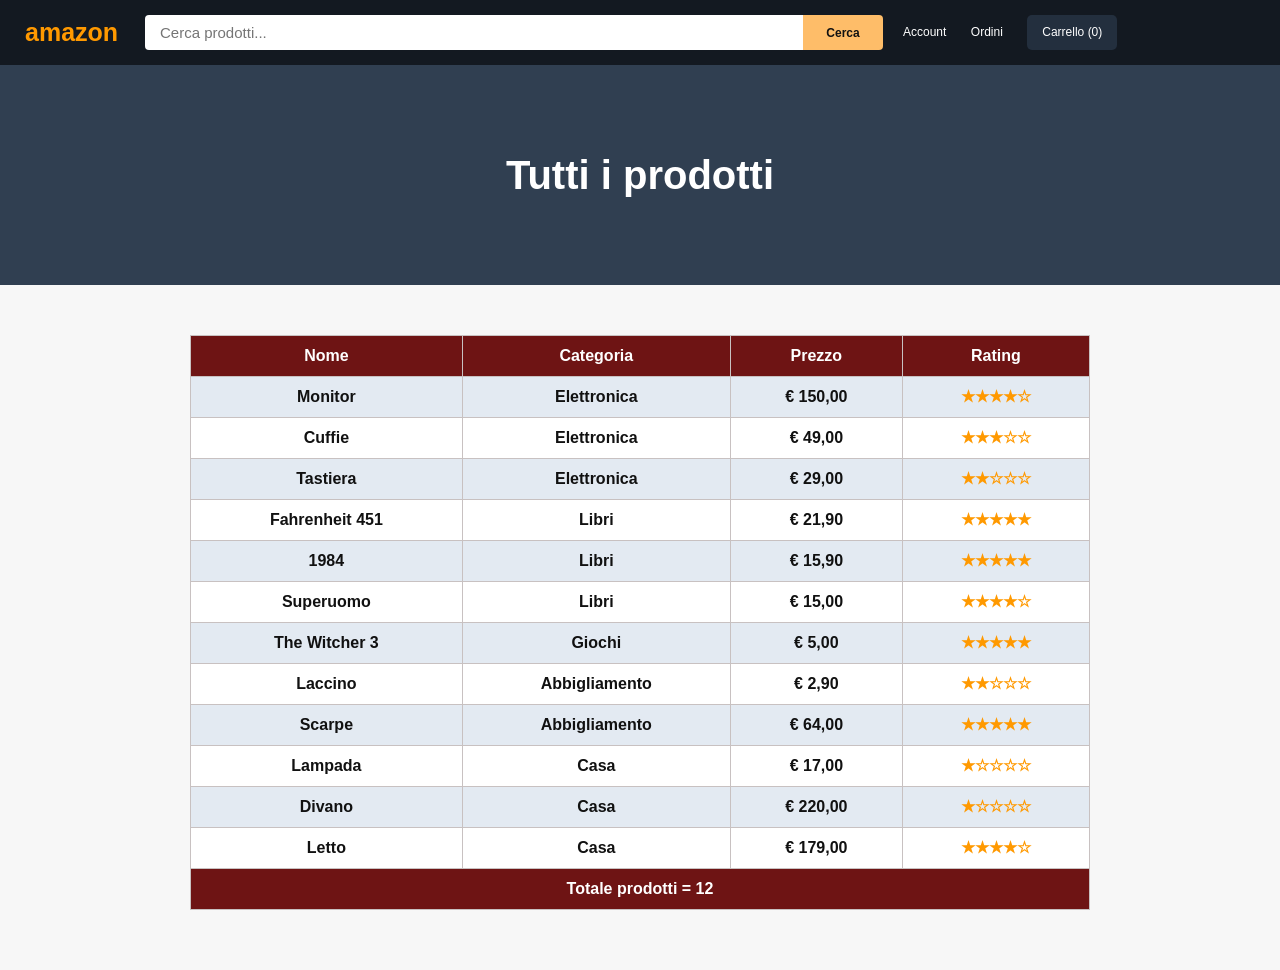
<file: start/index.html>
<!DOCTYPE html>
<html lang="it">
<head>
  <meta charset="UTF-8">
  <meta name="viewport" content="width=device-width, initial-scale=1.0">
  <title>Tutti i prodotti</title>
  <link rel="stylesheet" href="stylejava.css">
</head>
<body>

  <header>
    <div class="logo">amazon</div>

    <div class="ricerca">
      <input type="text" placeholder="Cerca prodotti...">
      <button>Cerca</button>
    </div>

    <a href="#" class="link-header">Account</a>
    <a href="#" class="link-header">Ordini</a>
    <a href="#" class="carrello">Carrello (0)</a>
  </header>

  <section class="hero">
    <h1>Tutti i prodotti</h1>
  </section>

  <main>
    <!-- la tabella la crea il JavaScript -->
    <div id="tabella"></div>
  </main>

  <script src="script.js"></script>
</body>
</html>
</file>
<file: start/stylejava.css>
* {
  box-sizing: border-box;
  margin: 0;
  padding: 0;
}

body {
  font-family: -apple-system, BlinkMacSystemFont, "Segoe UI", Roboto, Helvetica, Arial, sans-serif;
  line-height: 1.5;
  color: #111;
  background: #fff;
}

a {
  color: inherit;
  text-decoration: none;
}

button {
  font-family: inherit;
  cursor: pointer;
  border: none;
  background: none;
}

/* -------- HEADER -------- */
header {
  background-color: #131921;
  color: white;
  padding: 15px 25px;
  overflow: hidden;
  text-align: left;
  line-height: 35px;
  position: sticky;
  top: 0;
  z-index: 10;
}

.logo {
  float: left;
  width: 100px;
  margin-right: 20px;
  font-size: 25px;
  font-weight: bold;
  color: #FF9900;
  text-align: left;
}

.ricerca {
  float: left;
  width: 60%;
  font-size: 0;
  line-height: normal;
  text-align: left;
}

.ricerca input {
  width: calc(100% - 80px);
  height: 35px;
  padding: 0 15px;
  font-size: 15px;
  border: none;
  border-radius: 4px 0 0 4px;
  vertical-align: top;
}

.ricerca button {
  width: 80px;
  height: 35px;
  background-color: #FEBD69;
  color: #111;
  font-weight: bold;
  font-size: 12px;
  border-radius: 0 4px 4px 0;
  vertical-align: top;
}

.link-header {
  display: inline-block;
  margin-left: 20px;
  font-size: 12px;
  color: white;
  vertical-align: top;
}

.link-header:hover {
  text-decoration: underline;
}

.carrello {
  display: inline-block;
  margin-left: 20px;
  height: 35px;
  padding: 0 15px;
  background-color: #232F3E;
  color: white;
  font-size: 12px;
  border-radius: 5px;
  vertical-align: top;
}

.carrello:hover {
  text-decoration: underline;
}

/* ------ HERO ------ */
.hero {
  width: 100%;
  background-color: #303F51;
  color: white;
  text-align: center;
  padding: 80px 25px;
}

.hero h1 {
  font-size: 40px;
}

/* ------- MAIN ------- */
main {
  background-color: #f7f7f7;
  padding: 50px 25px 60px 25px;
}

#tabella {
  max-width: 900px;
  margin: 0 auto;
}

/* ----- TABELLA ------ */
table {
  width: 100%;
  border-collapse: collapse; 
  background-color: white;
}

th,
td {
  border: 1px solid #c8c1c1;
  padding: 8px 12px;
  text-align: center;
  font-weight: bold;
}

/*--- riga nere ---*/
thead th {
  background-color: #6e1414;
  color: white;
}

/*-- righe alternate--*/
tbody tr:nth-child(odd) {
  background-color: #E3EAF2;
}

/*-- le stelle arancioni --*/
.stelle {
  color: #FF9900;
}

/*-- riga finale nera --*/
tfoot td {
  background-color: #6e1414;
  color: white;
}
</file>
